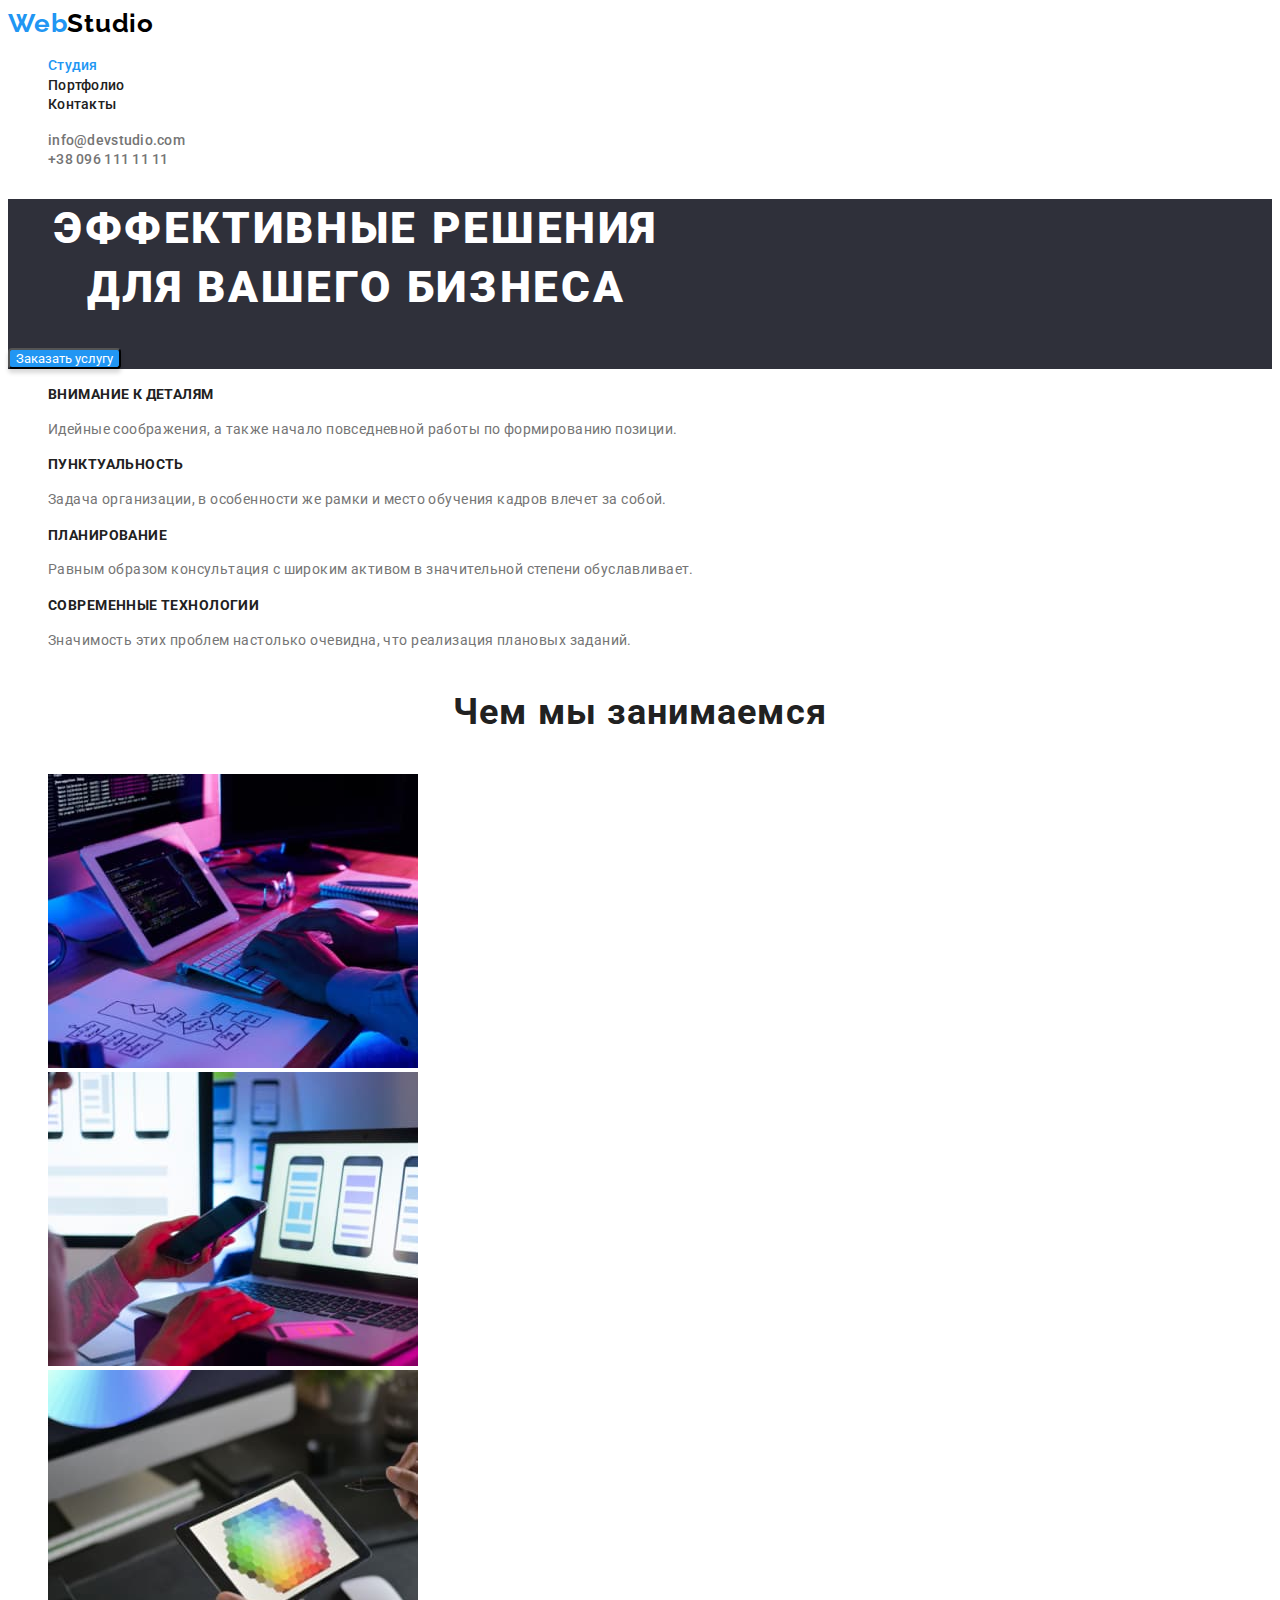
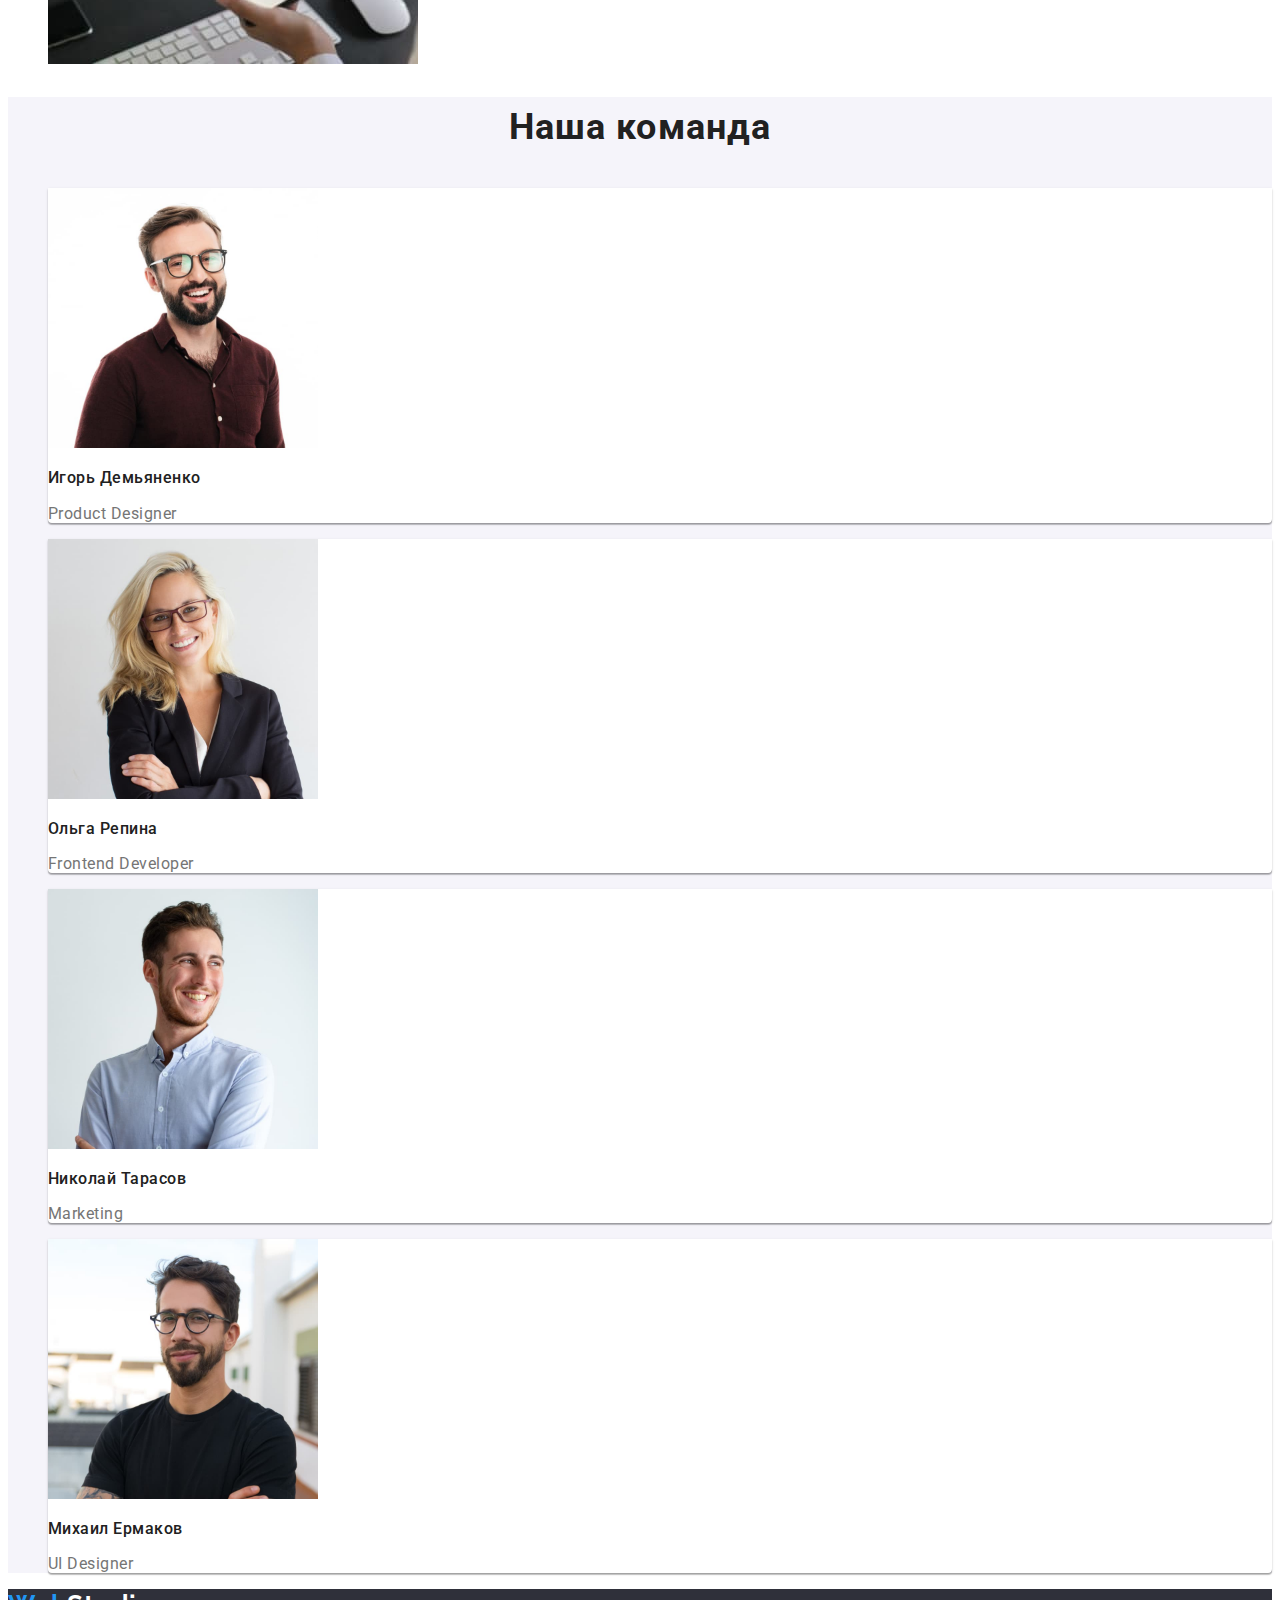
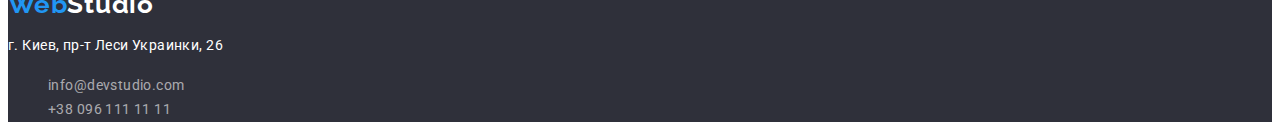
<file: index.html>
<!DOCTYPE html>
<html lang="ru">
  <head>
    <meta charset="UTF-8" />
    <meta http-equiv="X-UA-Compatible" content="IE=edge" />
    <meta name="viewport" content="width=device-width, initial-scale=1.0" />
    <title>WebStudio</title>
    <link rel="stylesheet" href="./css/style.css" />
    <link
      href="https://fonts.googleapis.com/css2?family=Raleway:wght@700;900&family=Roboto:wght@400;500;700;900&display=swap"
      rel="stylesheet"
    />
  </head>
  <body>
    <header>
      <a href="./index.html" class="logo"> <span class="logo-left">Web</span>Studio </a>
      <nav>
        <ul>
          <li>
            <a href="./index.html" class="heder-nav current">Студия</a>
          </li>
          <li>
            <a href="./portfolio.html" class="heder-nav">Портфолио</a>
          </li>
          <li>
            <a href="" class="heder-nav">Контакты</a>
          </li>
        </ul>
      </nav>
      <ul>
        <li><a href="mailto:info@devstudio.com" class="heder-tel">info@devstudio.com</a></li>
        <li><a href="tel:+38096111111" class="heder-tel">+38 096 111 11 11</a></li>
      </ul>
    </header>
    <main>
      <section class="business">
        <h1 class="business-title">Эффективные решения для вашего бизнеса</h1>
        <button type="button" class="button-service">Заказать услугу</button>
      </section>
      <section>
        <h2 class="hiden-title">Наши преимущества</h2>
        <ul class="advant-list">
          <li>
            <h3 class="advant-list-title">Внимание к деталям</h3>
            <p class="advant-list-description">
              Идейные соображения, а также начало повседневной работы по формированию позиции.
            </p>
          </li>
          <li>
            <h3 class="advant-list-title">Пунктуальность</h3>
            <p class="advant-list-description">
              Задача организации, в особенности же рамки и место обучения кадров влечет за собой.
            </p>
          </li>
          <li>
            <h3 class="advant-list-title">Планирование</h3>
            <p class="advant-list-description">
              Равным образом консультация с широким активом в значительной степени обуславливает.
            </p>
          </li>
          <li>
            <h3 class="advant-list-title">Современные технологии</h3>
            <p class="advant-list-description">
              Значимость этих проблем настолько очевидна, что реализация плановых заданий.
            </p>
          </li>
        </ul>
      </section>
      <section>
        <h2 class="our-work">Чем мы занимаемся</h2>
        <ul>
          <li>
            <img src="./images/box1.jpg" alt="производство программного обеспечения" width="370" />
          </li>
          <li>
            <img src="./images/box2.jpg" alt="тестирование мобильных приложений" width="370" />
          </li>
          <li>
            <img src="./images/box3.jpg" alt="работа с палитрой цветов" width="370" />
          </li>
        </ul>
      </section>
      <section class="team-web">
        <h2 class="our-team">Наша команда</h2>
        <ul class="our-team-list">
          <li class="team-img">
            <img src="./images/photo-igor.jpg" alt="product designer" width="270" "/>
            <h3>Игорь Демьяненко</h3>
            <p lang="en">Product Designer</p>
          </li>
          <li class="team-img">
            <img src="./images/photo-olga.jpg" alt="frontend developer" width="270" />
            <h3>Ольга Репина</h3>
            <p lang="en">Frontend Developer</p>
          </li>
          <li class="team-img">
            <img src="./images/photo-nik.jpg" alt="marketing" width="270" />
            <h3>Николай Тарасов</h3>
            <p lang="en">Marketing</p>
          </li>
          <li class="team-img">
            <img src="./images/photo-mike.jpg" alt="ui design" width="270" />
            <h3>Михаил Ермаков</h3>
            <p lang="en">UI Designer</p>
          </li>
        </ul>
      </section>
    </main>
    <footer class="footer-web">
      <a href="./index.html" class="logo-footer"> <span class="logo-left">Web</span>Studio </a>

      <address>
        <p class="footer-adress">г. Киев, пр-т Леси Украинки, 26</p>
        <ul>
          <li><a href="mailto:info@devstudio.com" class="footer-tel">info@devstudio.com</a></li>
          <li><a href="tel:+38096111111" class="footer-tel">+38 096 111 11 11</a></li>
        </ul>
      </address>
    </footer>
  </body>
</html>
</file>
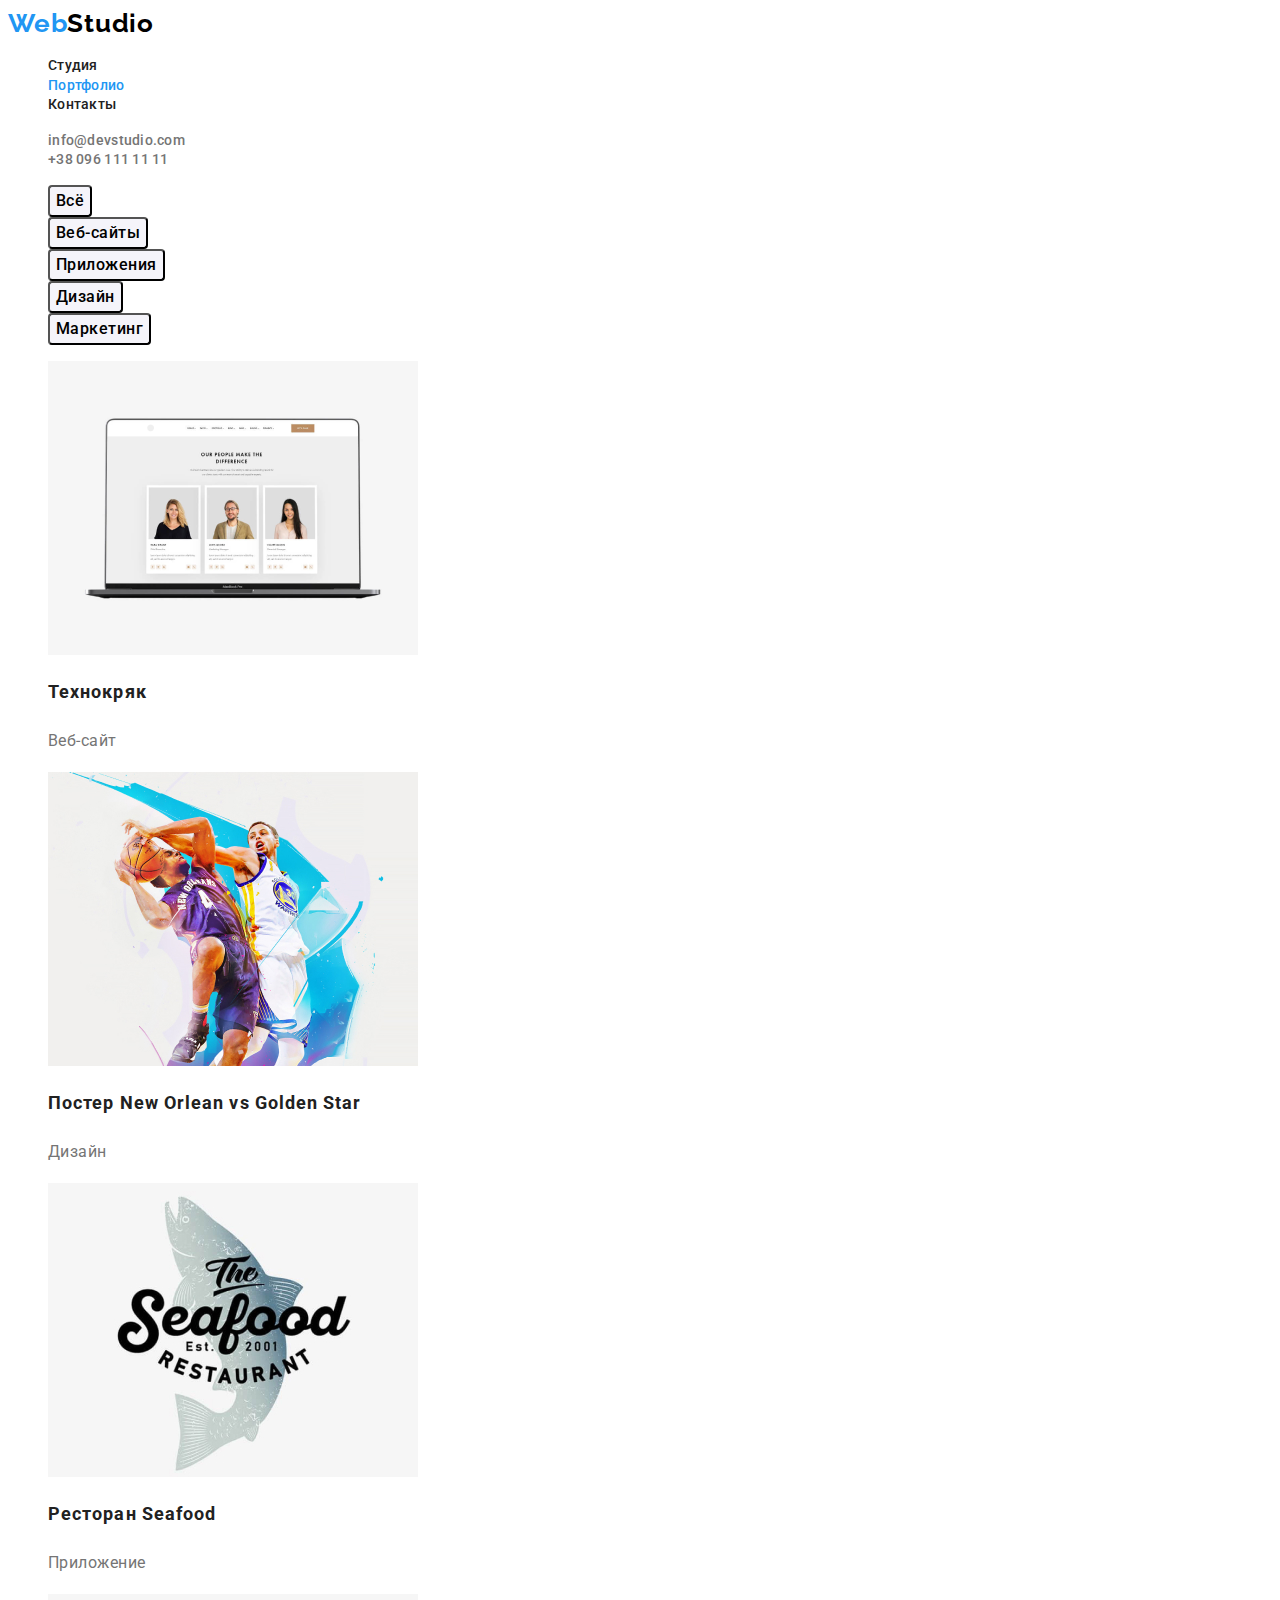
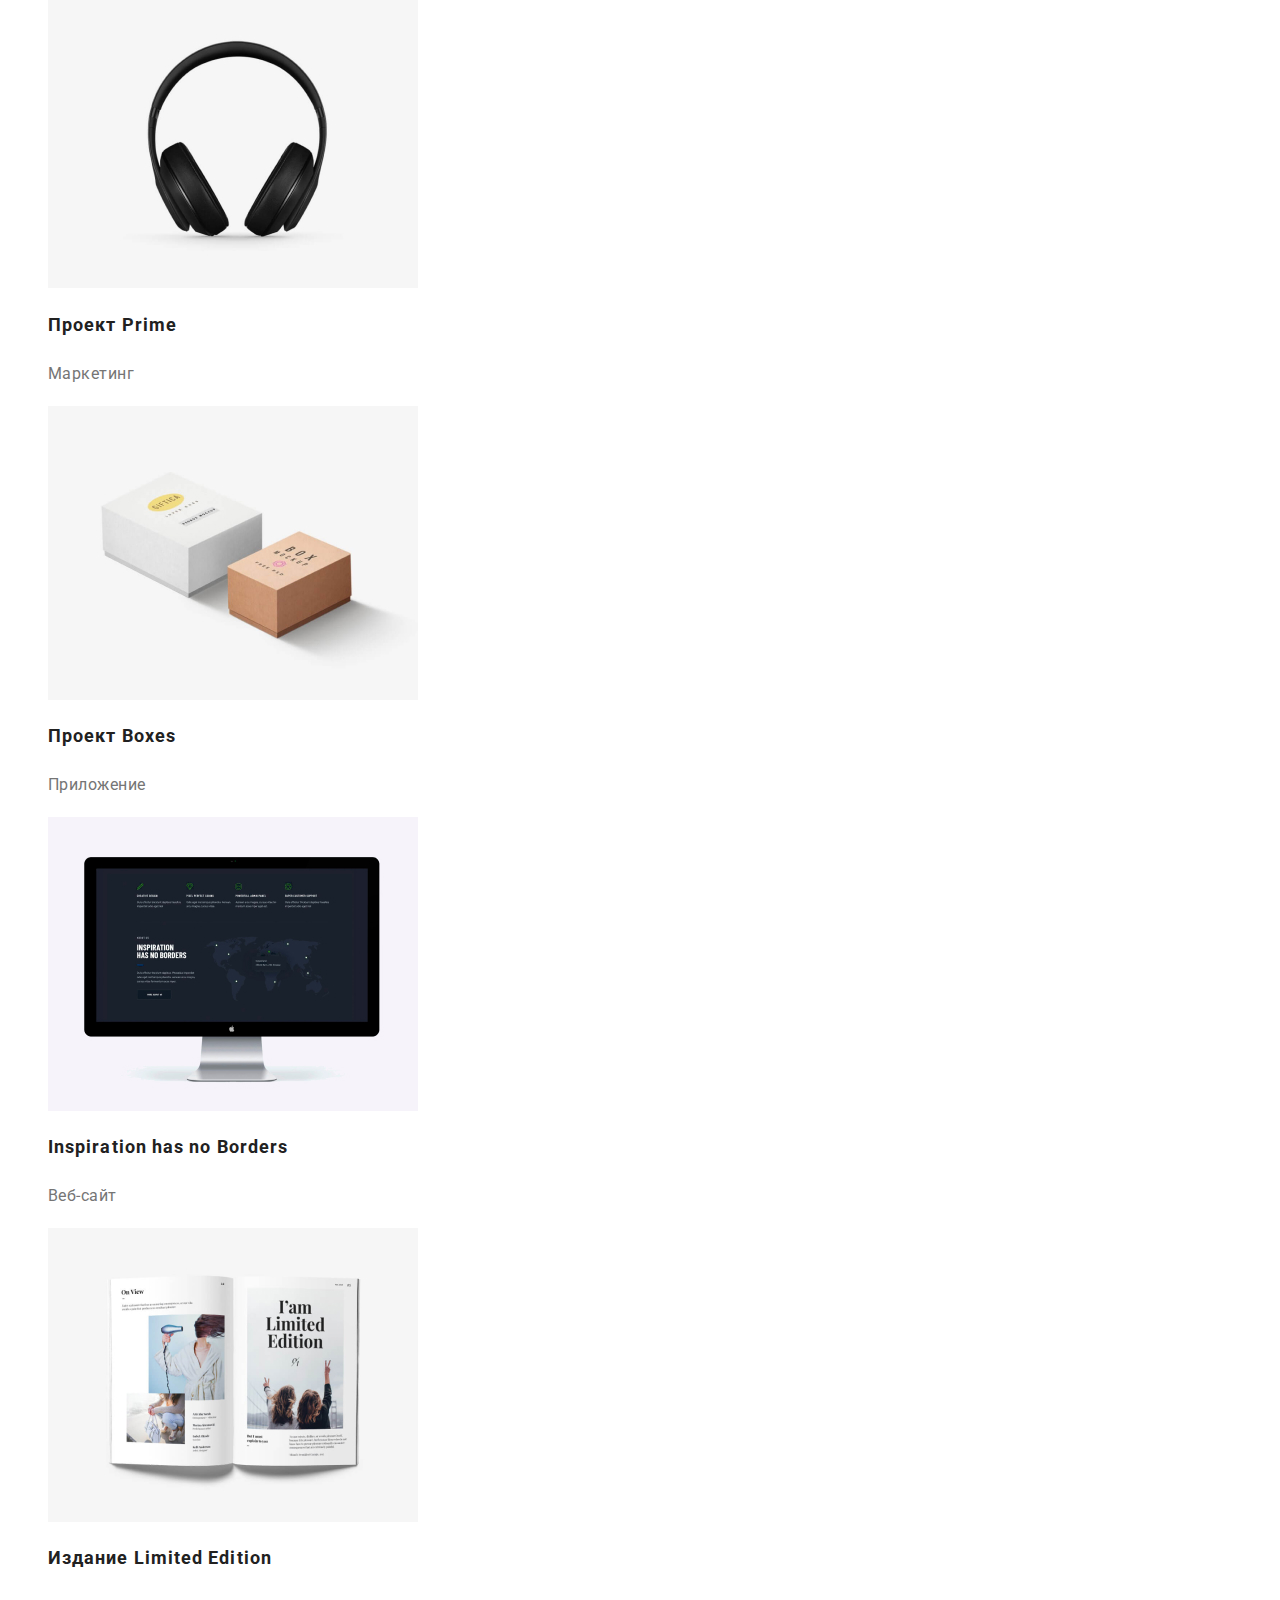
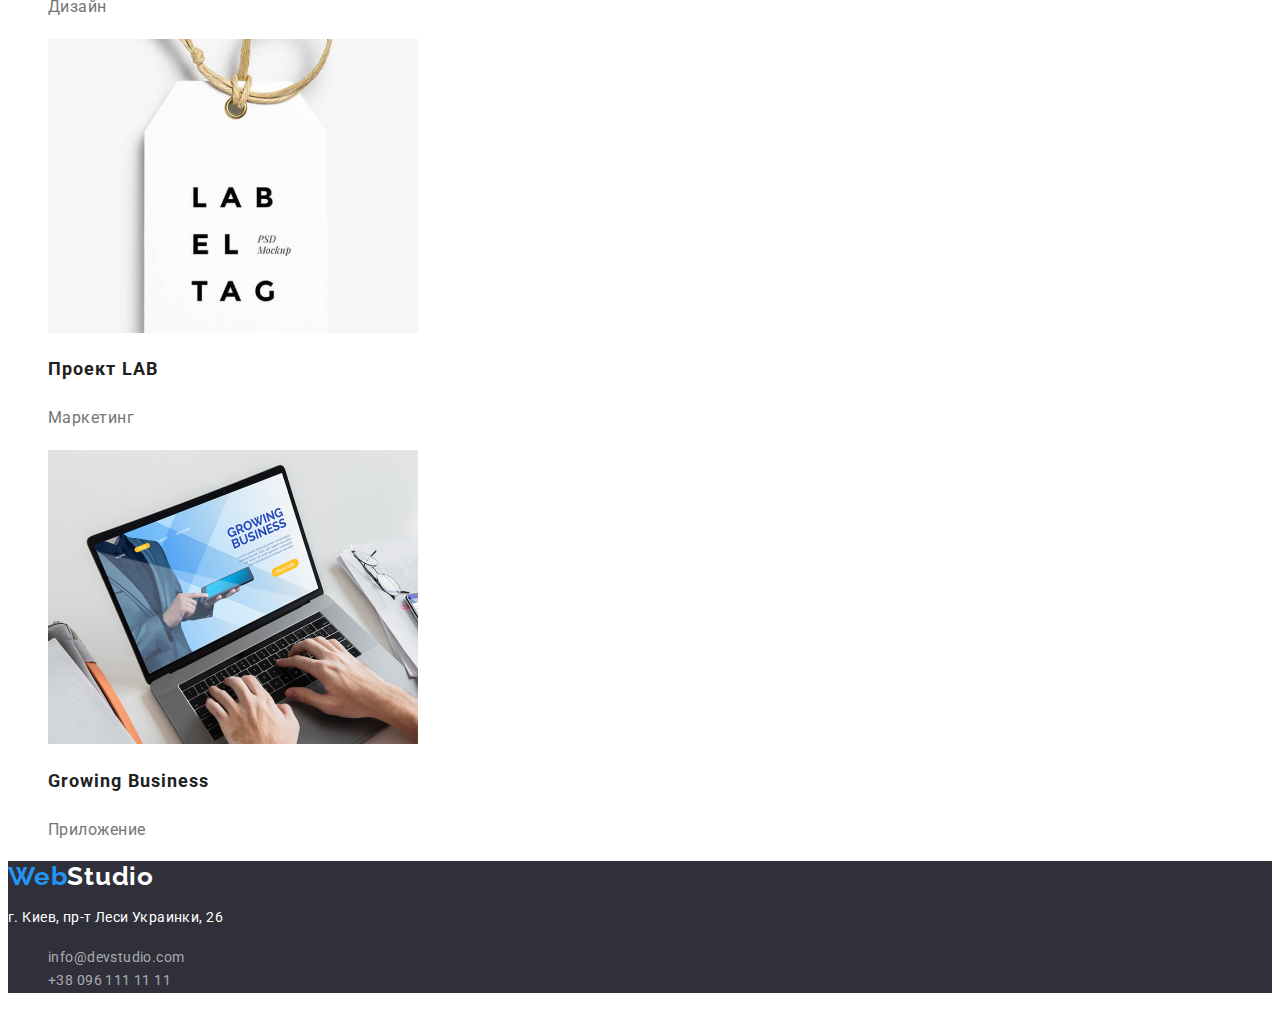
<file: portfolio.html>
<!DOCTYPE html>
<html lang="ru">
  <head>
    <meta charset="UTF-8" />
    <meta http-equiv="X-UA-Compatible" content="IE=edge" />
    <meta name="viewport" content="width=device-width, initial-scale=1.0" />
    <title>WebStudio</title>
    <link rel="stylesheet" href="./css/style.css" />
    <link
      href="https://fonts.googleapis.com/css2?family=Raleway:wght@700;900&family=Roboto:wght@400;500;700;900&display=swap"
      rel="stylesheet"
    />
  </head>
  <body>
    <header>
      <a href="./index.html" class="logo"> <span class="logo-left">Web</span>Studio </a>
      <nav>
        <ul>
          <li>
            <a href="./index.html" class="heder-nav">Студия</a>
          </li>
          <li>
            <a href="./portfolio.html" class="heder-nav current">Портфолио</a>
          </li>
          <li>
            <a href="" class="heder-nav">Контакты</a>
          </li>
        </ul>
      </nav>
      <ul>
        <li><a href="mailto:info@devstudio.com" class="heder-tel">info@devstudio.com</a></li>
        <li><a href="tel:+38096111111" class="heder-tel">+38 096 111 11 11</a></li>
      </ul>
    </header>
    <main>
      <section>
        <h1 class="hiden-title">Наше портфолио</h1>
        <ul>
          <li><button type="button" class="button-portfolio">Всё</button></li>
          <li><button type="button" class="button-portfolio">Веб-сайты</button></li>
          <li><button type="button" class="button-portfolio">Приложения</button></li>
          <li><button type="button" class="button-portfolio">Дизайн</button></li>
          <li><button type="button" class="button-portfolio">Маркетинг</button></li>
        </ul>
        <ul class="our-portfolio">
          <li>
            <img src="./images/website-tehno.png" alt="технокряк" width="370" height="294" />
            <h2>Технокряк</h2>
            <p>Веб-сайт</p>
          </li>
          <li>
            <img src="./images/poster-neworlens.jpg" alt="дизайн сайта" width="370" height="294" />
            <h2>Постер <span lang="en">New Orlean vs Golden Star</span></h2>
            <p>Дизайн</p>
          </li>
          <li>
            <img src="./images/restorant-seafood.jpg" alt="приложение" width="370" height="294" />
            <h2>Ресторан <span lang="en">Seafood</span></h2>
            <p>Приложение</p>
          </li>
          <li>
            <img src="./images/project-prime.jpg" alt="маркетинг" width="370" height="294" />
            <h2>Проект <span lang="en">Prime</span></h2>
            <p>Маркетинг</p>
          </li>

          <li>
            <img src="./images/project-boss.jpg" alt="Пример приложения" width="370" height="294" />
            <h2>Проект <span lang="en">Boxes</span></h2>
            <p>Приложение</p>
          </li>
          <li>
            <img
              src="./images/inspirtion-noborders.jpg"
              alt="Пример веб-сайта"
              width="370"
              height="294"
            />
            <h2 lang="en">Inspiration has no Borders</h2>
            <p>Веб-сайт</p>
          </li>
          <li>
            <img
              src="./images/edition-limited.jpg"
              alt="Пример нашего дизайна"
              width="370"
              height="294"
            />
            <h2>Издание <span lang="en">Limited Edition</span></h2>
            <p>Дизайн</p>
          </li>
          <li>
            <img
              src="./images/project-lab.jpg"
              alt="Наши работа по маркетингу"
              width="370"
              height="294"
            />
            <h2>Проект <span lang="en">LAB</span></h2>
            <p>Маркетинг</p>
          </li>
          <li>
            <img
              src="./images/growing-bisiness.jpg"
              alt="Пример тестирования приложения"
              width="370"
              height="294"
            />
            <h2 lang="en">Growing Business</h2>
            <p>Приложение</p>
          </li>
        </ul>
      </section>
    </main>
    <footer class="footer-web">
      <a href="./index.html" class="logo-footer"> <span class="logo-left">Web</span>Studio </a>

      <address>
        <p class="footer-adress">г. Киев, пр-т Леси Украинки, 26</p>
        <ul>
          <li><a href="mailto:info@devstudio.com" class="footer-tel">info@devstudio.com</a></li>
          <li><a href="tel:+38096111111" class="footer-tel">+38 096 111 11 11</a></li>
        </ul>
      </address>
    </footer>
  </body>
</html>
</file>
<file: css/style.css>
:root {
    --color-one: #2196F3;
    --color-title: #000000;
    --color-bg: #F5F4FA;
    --color-bgr-business: #2F303A;
    --color-text: #FFFFFF;
    --color-heder-tel: #757575;
    --color-nav: #212121;
    --color-button:#188CE8;
    --color-footer: #2F303A;

}

body {
    font-family: Roboto, sans-serif;
    color: var(--color-nav);
    background-color: var(--color-text);

}

.logo-left {
    color: var(--color-one);
    font-family: 'Raleway';
    font-weight: 700;
    font-size: 26px;
    line-height: 31px;
    letter-spacing: 0.03em;
}

 .logo {
    color: var(--color-title);
    font-family: 'Raleway';
    font-style: normal;
    font-weight: 700;
    font-size: 26px;
    line-height: 31px;
    letter-spacing: 0.03em;
} 

ul {
    list-style: none;
}


a {
    text-decoration: none;
}

.business {
    background-color: var(--color-bgr-business);
}

.business-title {
    color: var(--color-text);
    width: 696px;
    height: 120px;
    left: 452px;
    top: 280px;
    font-weight: 900;
    font-size: 44px;
    line-height: 1.36;
    text-align: center;
    letter-spacing: 0.06em;
    text-transform: uppercase;
}

.hiden-title {
    display: none;
}

.heder-nav:hover,
.heder-nav:focus,
.heder-tel:focus,
.heder-tel:hover {
    color: var(--color-one);

}
.heder-nav.current {
    color: var(--color-one);
}

.heder-nav {
    color: var(--color-nav);
    font-weight: 500;
    font-size: 14px;
    line-height: 1.33;
    letter-spacing: 0.02em;
}

.heder-tel {
    font-weight: 500;
    font-size: 14px;
    line-height: 1.33;
    letter-spacing: 0.02em;
    color: var(--color-heder-tel);

}

.button-portfolio:hover,
.button-portfolio:focus {
    background-color: var(--color-one);
    color: var(--color-text);

}

.button-portfolio {
    cursor: pointer;
    background-color: var(--color-bg);
    font-family: inherit;
    font-weight: 500;
    font-size: 16px;
    line-height: 1.63;
    text-align: center;
    letter-spacing: 0.03em;
    border-radius: 4px;
    

}

.button-service:hover,
.button-service:focus {
    background: var(--color-button)
    /* box-shadow: 0px 4px 4px rgba(0, 0, 0, 0.15);
        border-radius: 4px; */
}

.button-service {
    font-family: inherit;
    background-color: var(--color-one);
    color: var(--color-text);
    cursor: pointer;
    box-shadow: 0px 4px 4px rgba(0, 0, 0, 0.15);
    border-radius: 4px;
}

.advant-list .advant-list-title {
    font-weight: 700;
    font-size: 14px;
    line-height: 1.33;
    letter-spacing: 0.03em;
    text-transform: uppercase;
    color: var(--color-nav);
}

.advant-list .advant-list-description {
    font-size: 14px;
    line-height: 1.7;
    letter-spacing: 0.03em;
    color: var(--color-heder-tel);
}
.team-web {
    background-color: var(--color-bg);
}
.team-img {
    background: var(--color-text);
    box-shadow: 0px 1px 3px rgba(0, 0, 0, 0.12), 0px 1px 1px rgba(0, 0, 0, 0.14), 0px 2px 1px rgba(0, 0, 0, 0.2);
        border-radius: 0px 0px 4px 4px;
}
.our-work,
.our-team {
    font-weight: 700;
    font-size: 36px;
    line-height: 1.7;
    text-align: center;
    letter-spacing: 0.03em;
    color: var(--color-mav);
}

.our-team-list h3 {
    font-weight: 500;
    font-size: 16px;
    line-height: 1.19;
    /* text-align: center; */
    letter-spacing: 0.03em;
    color: var(--color-mav);
}

.our-team-list p {
    font-size: 16px;
    line-height: 1.19;
    /* text-align: center; */
    letter-spacing: 0.03em;
    color: var(--color-heder-tel);
}

.our-portfolio h2 {
    font-weight: 700;
    font-size: 18px;
    line-height: 2;
    letter-spacing: 0.06em;
    color: var(--color-mav);
}

.our-portfolio p {
    font-size: 16px;
    line-height: 1.88;
    letter-spacing: 0.03em;
    color: var(--color-heder-tel);
}
.footer-web {
    background: var(--color-footer);
}
.logo-footer {
    font-family: 'Raleway';
    font-weight: 700;
    font-size: 26px;
    line-height: 1.19x;
    letter-spacing: 0.03em;
    color: var(--color-text);
}
.footer-adress {
    font-family: 'Roboto';
    font-style: normal;
    font-weight: 400;
    font-size: 14px;
    line-height: 1.71;
    letter-spacing: 0.03em;
    color: var(--color-text)
}
.footer-tel {
    font-family: 'Roboto';
    font-style: normal;
    font-weight: 400;
    font-size: 14px;
    line-height: 1.71;
    letter-spacing: 0.03em;
    color: rgba(255, 255, 255, 0.6);
}
.footer-tel:hover,
.footer-tel:focus {
    color: var(--color-one);
}
</file>
